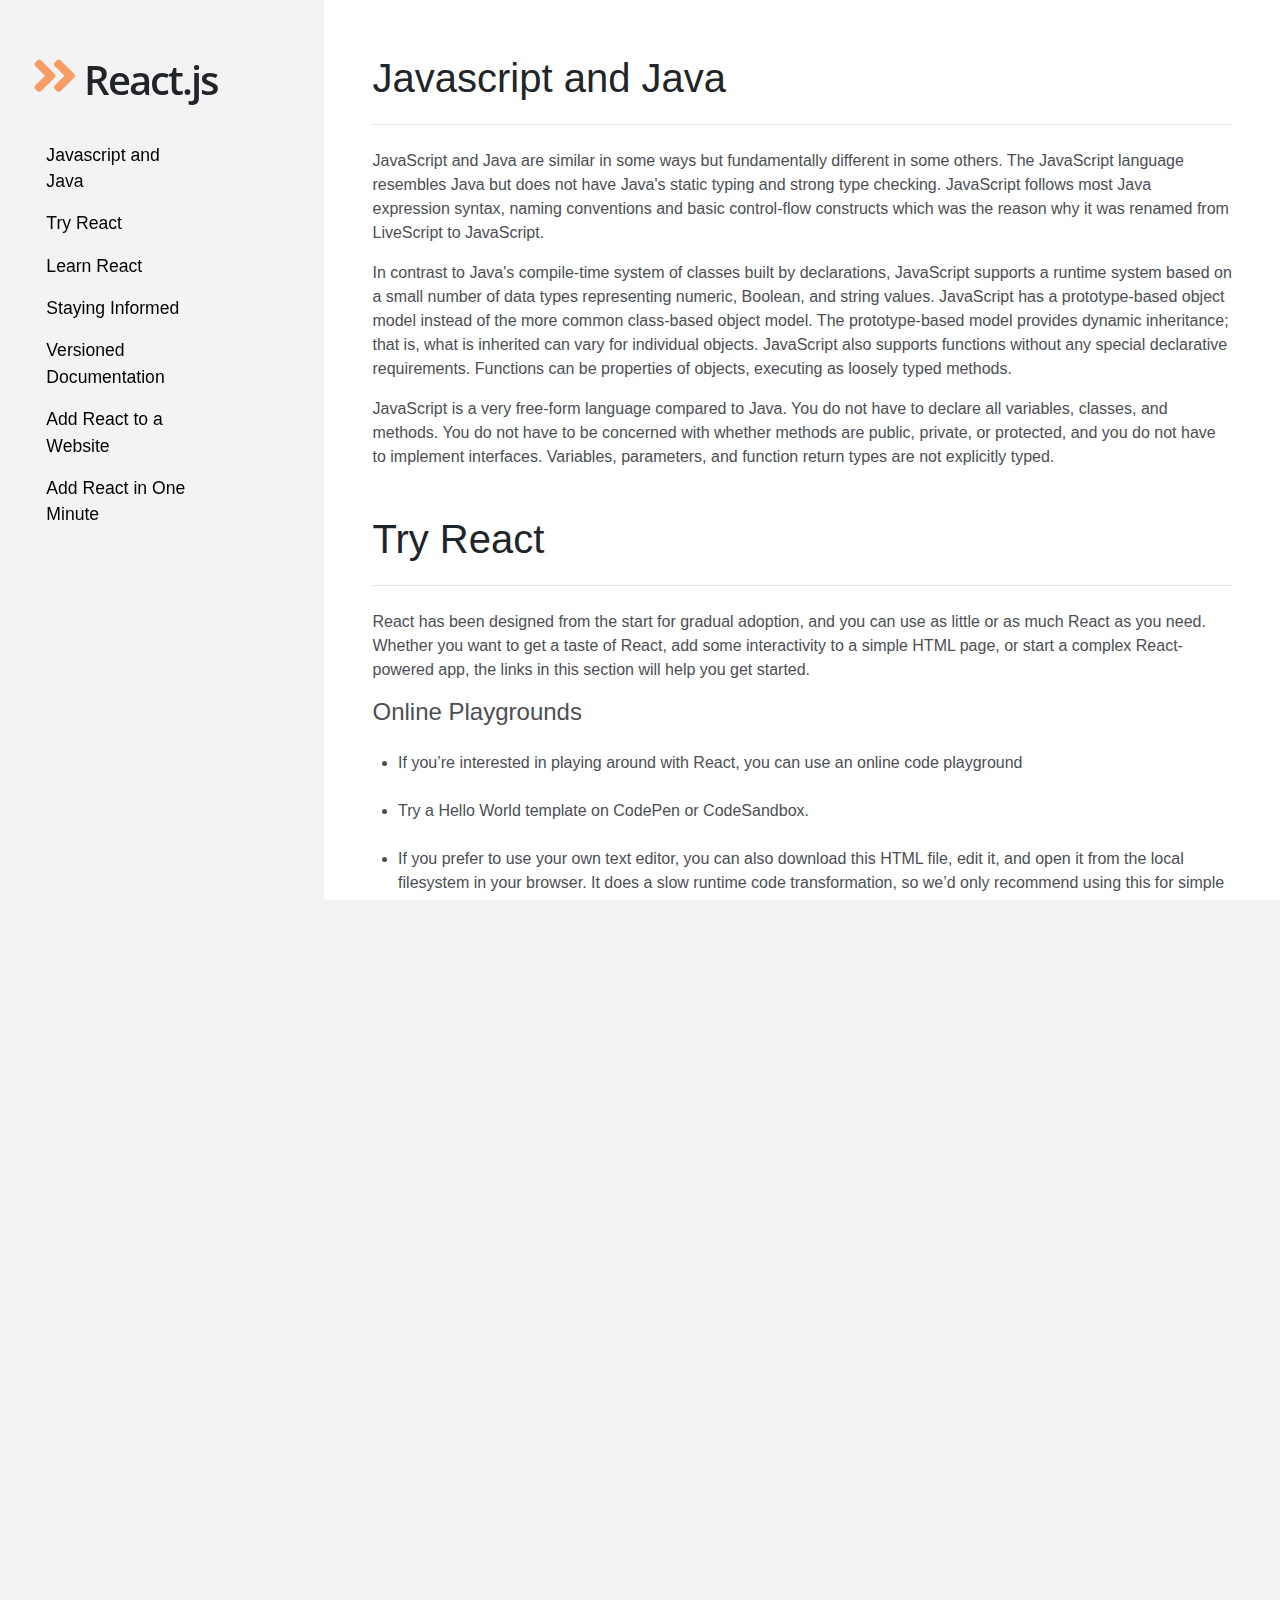
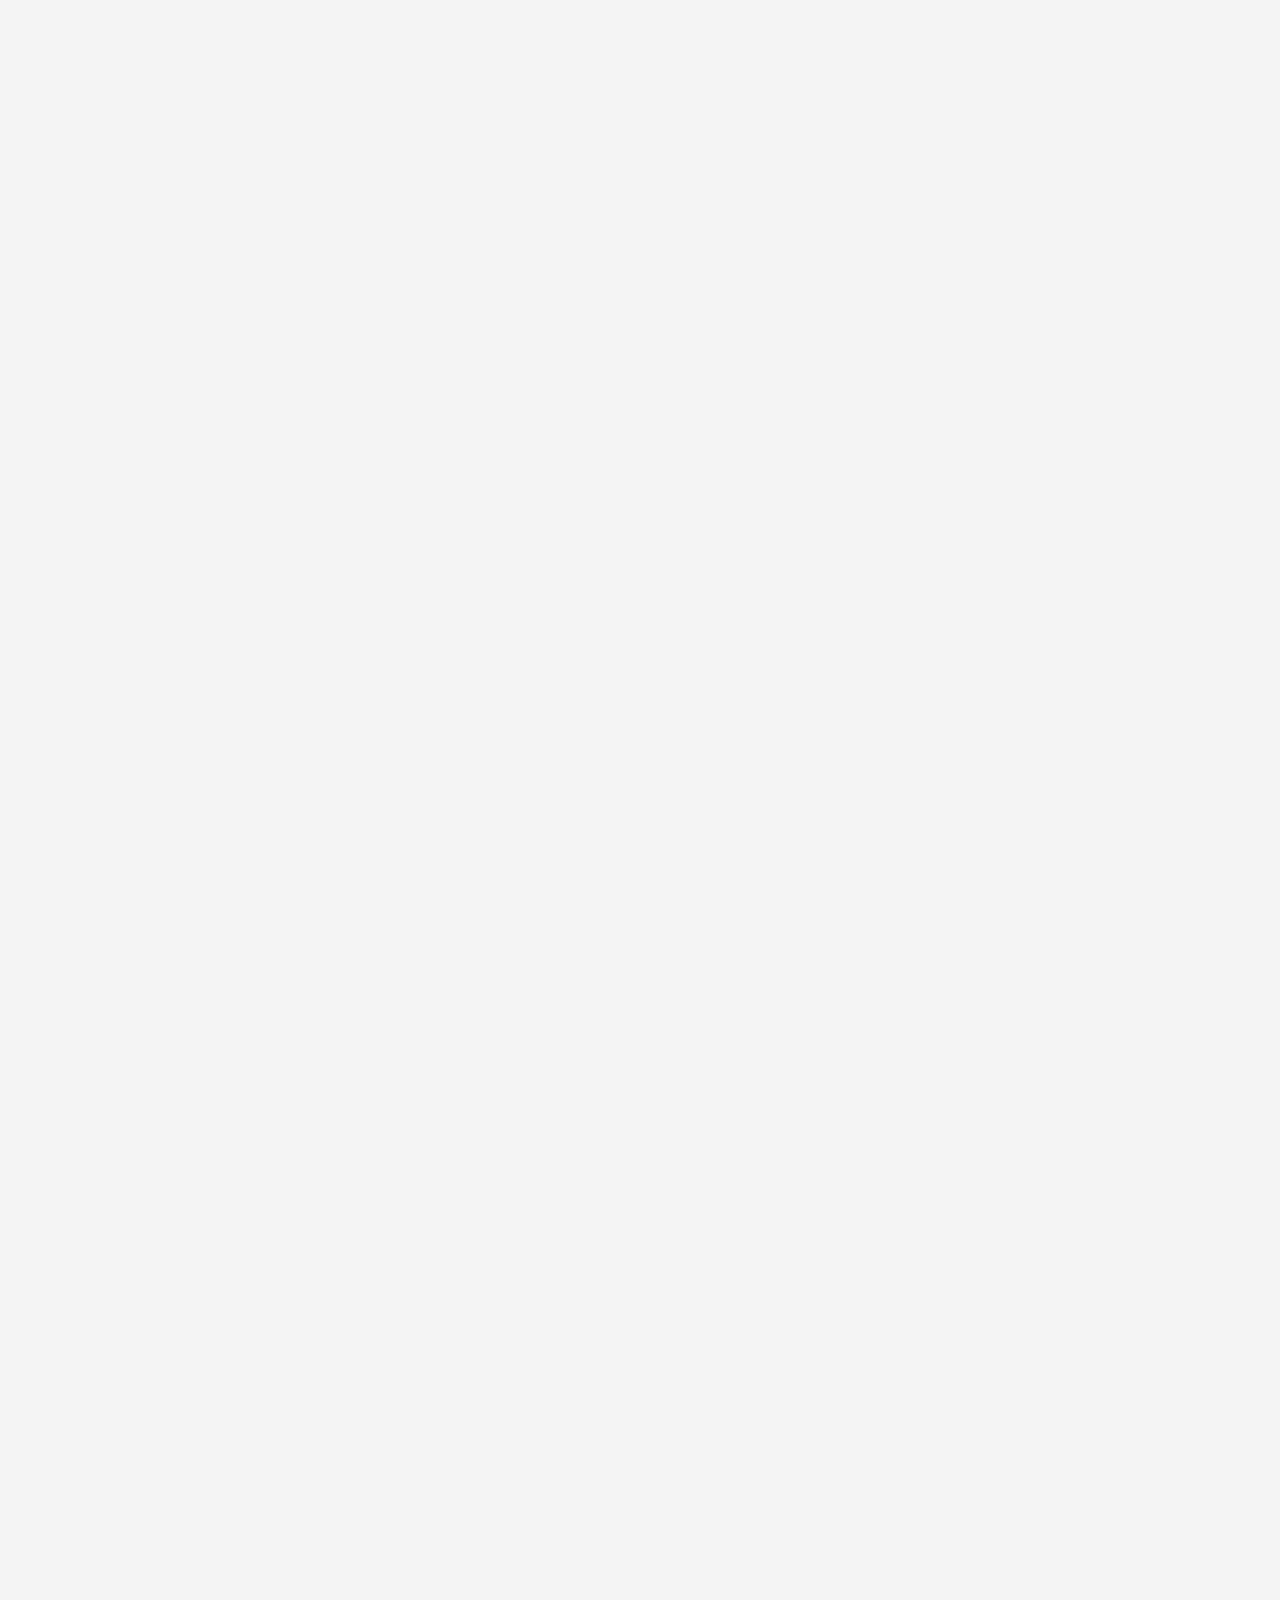
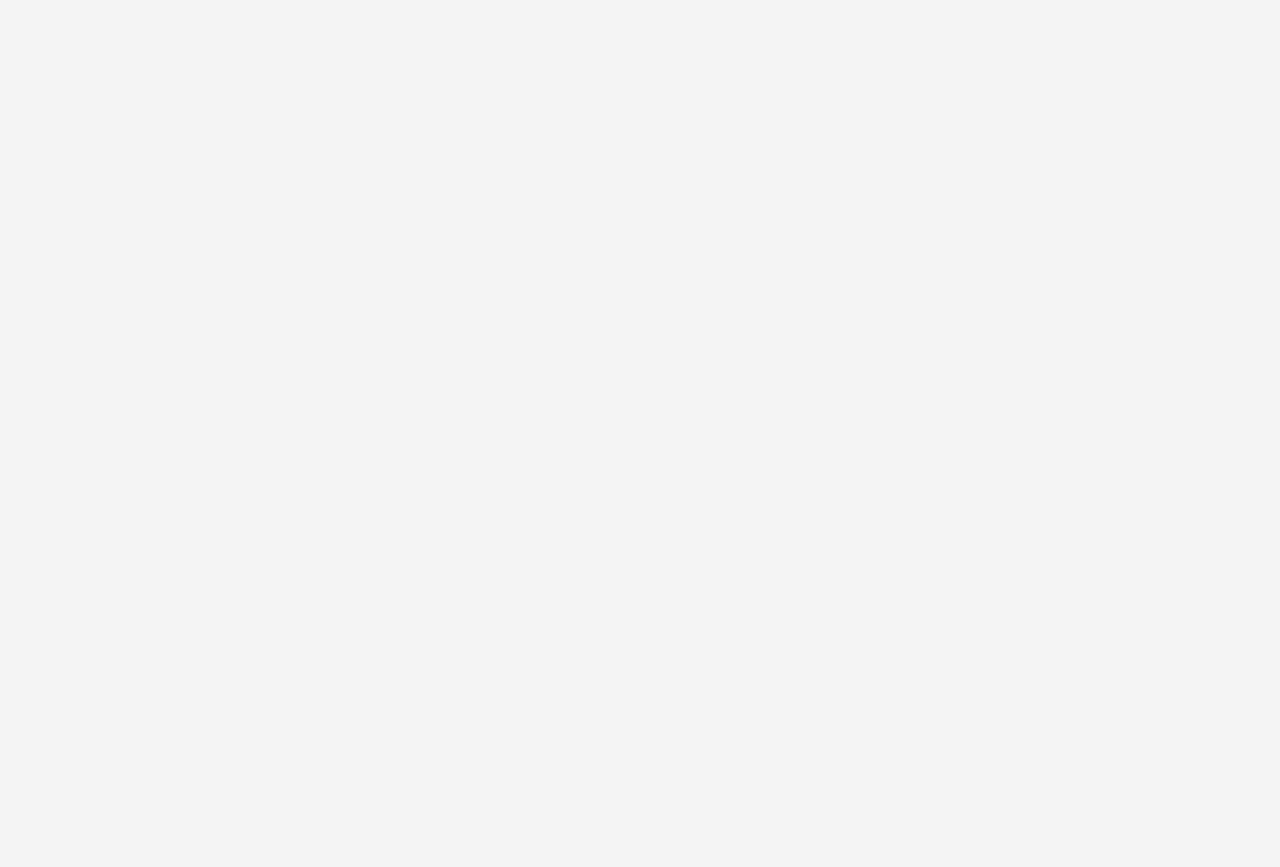
<file: fcc-4-technical-documentation-page/index.html>
<!DOCTYPE html>
<html lang="en" >

<head>
  <meta charset="UTF-8">
  <title>FCC #4: Technical Documentation Page</title>
  
  
  <link rel='stylesheet' href='https://use.fontawesome.com/releases/v5.0.13/css/all.css'>
<link rel='stylesheet' href='https://stackpath.bootstrapcdn.com/bootstrap/4.1.2/css/bootstrap.min.css'>

      <link rel="stylesheet" href="css/style.css">

  
</head>

<body>

  <html lang="en">

<head>
  <title>FCC: Technical Documentation Page</title>
  <meta charset="utf-8">
  <meta name="viewport" content="width=device-width, initial-scale=1, shrink-to-fit=no">

    <script src="https://cdn.freecodecamp.org/testable-projects-fcc/v1/bundle.js"></script>

</head>

<body>
  <div class="page-wrap">
    <div class="row">
      <div class="col-xl-2 col-lg-3 col-md-4 col-sm-5">
        <nav id="navbar" class="navbar-movil navbar-expand-sm">
          <header class="title"><i class="fas fa-angle-double-right"></i>React.js</header>
          <button class="navbar-toggler" type="button" data-toggle="collapse" data-target="#navMini" aria-controls="navMini" aria-expanded="false" aria-label="Toggle navigation">

            <span class="navbar-toggler-icon"><i class="fas fa-bars"></i></span>
</button>
          <div class="collapse navbar-collapse" id="navMini">
            <ul class="nav flex-column mt-4">
              <li class="nav-item"><a class="nav-link" href="#Javascript_and_Java">Javascript and Java</a></li>
              <li class="nav-item"><a class="nav-link" href="#Try_React">Try React</a></li>
              <li class="nav-item"><a class="nav-link" href="#Learn_React">Learn React</a></li>
              <li class="nav-item"><a class="nav-link" href="#Staying_Informed">Staying Informed</a></li>
              <li class="nav-item"><a class="nav-link" href="#Versioned_Documentation">Versioned Documentation</a></li>
              <li class="nav-item"><a class="nav-link" href="#Add_React_to_a_Website">Add React to a Website</a></li>
              <li class="nav-item"><a class="nav-link" href="#Add_React_in_One_Minute">Add React in One Minute</a></li>
          </div>
        </nav>
        <section class="footer-wrap">

        </section>
      </div>
      <div class="col-xl-10 col-lg-9 col-md-8 col-sm-7">
        <main id="main-doc">
          <section class="main-section" id="Javascript_and_Java">
            <header>Javascript and Java</header>
            <hr>
            <article>
             <p>JavaScript and Java are similar in some ways but fundamentally different in some others. The JavaScript language resembles Java but does not have Java's static typing and strong type checking. JavaScript follows most Java expression syntax, naming conventions and basic control-flow constructs which was the reason why it was renamed from LiveScript to JavaScript.</p>

<p>In contrast to Java's compile-time system of classes built by declarations, JavaScript supports a runtime system based on a small number of data types representing numeric, Boolean, and string values. JavaScript has a prototype-based object model instead of the more common class-based object model. The prototype-based model provides dynamic inheritance; that is, what is inherited can vary for individual objects. JavaScript also supports functions without any special declarative requirements. Functions can be properties of objects, executing as loosely typed methods.</p>

<p>JavaScript is a very free-form language compared to Java. You do not have to declare all variables, classes, and methods. You do not have to be concerned with whether methods are public, private, or protected, and you do not have to implement interfaces. Variables, parameters, and function return types are not explicitly typed.</p>
            </article>
          </section>
          <section class="main-section" id="Try_React">
            <header>Try React</header>
            <hr>
            <article>
              <p>React has been designed from the start for gradual adoption, and you can use as little or as much React as you need. Whether you want to get a taste of React, add some interactivity to a simple HTML page, or start a complex React-powered app, the links in this section will help you get started.</p>
              <h4>Online Playgrounds</h4>
              <li>If you’re interested in playing around with React, you can use an online code playground</li>
              <li>Try a Hello World template on CodePen or CodeSandbox.</li>
<li>If you prefer to use your own text editor, you can also download this HTML file, edit it, and open it from the local filesystem in your browser. It does a slow runtime code transformation, so we’d only recommend using this for simple demos.</li></p>
 <br />             
<h4>Add React to a Website</h4>
              <li>You can add React to an HTML page in one minute. You can then either gradually expand its presence, or keep it contained to a few dynamic widgets.</li>
            </article>
          </section>
          <section class="main-section" id="Learn_React">
            <header>Learn React</header>
            <hr>
            <p>People come to React from different backgrounds and with different learning styles. Whether you prefer a more theoretical or a practical approach, we hope you’ll find this section helpful.</p>

<p>If you prefer to learn by doing, start with our practical tutorial.
If you prefer to learn concepts step by step, start with our guide to main concepts.
Like any unfamiliar technology, React does have a learning curve. With practice and some patience, you will get the hang of it.</p>
            
            <h4>First Examples</h4>
            <p><a href="https://reactjs.org/" alt="React.js">The React homepage</a> contains a few small React examples with a live editor. Even if you don’t know anything about React yet, try changing their code and see how it affects the result.</p>
            
            <h4>React for Beginners</h4>
            <li>If you feel that the React documentation goes at a faster pace than you’re comfortable with, check out <a href="https://www.taniarascia.com/getting-started-with-react/">this overview of React by Tania Rascia.</a> It introduces the most important React concepts in a detailed, beginner-friendly way. Once you’re done, give the documentation another try!</li>
            <br />
            
            <h4>React for Designers</h4>
            <li>
              If you’re coming from a design background, these resources are a great place to get started.</li>
            <br />
            <h4>JavaScript Resources</h4>
            <p>The React documentation assumes some familiarity with programming in the JavaScript language. You don’t have to be an expert, but it’s harder to learn both React and JavaScript at the same time.</p>

<p>We recommend going through this JavaScript overview to check your knowledge level. It will take you between 30 minutes and an hour but you will feel more confident learning React.</p>
          </section>
          <section class="main-section" id="Staying_Informed">
            <header>Staying Informed</header>
            <hr>
            <p>The React blog is the official source for the updates from the React team. Anything important, including release notes or deprecation notices, will be posted there first.</p>

<p>You can also follow the @reactjs account on Twitter, but you won’t miss anything essential if you only read the blog.</p>

<p>Not every React release deserves its own blog post, but you can find a detailed changelog for every release in the CHANGELOG.md file in the React repository, as well as on the Releases page.</p>
            
            <code>if (true) {
  let y = 5;
}
console.log(y);  
// ReferenceError: y is not defined</code>
            
          </section>
          <section class="main-section" id="Versioned_Documentation">
            <header>Versioned Documentation</header>
            <hr>
            <p>This documentation always reflects the latest stable version of React. Since React 16, you can find older versions of the documentation on a separate page. Note that documentation for past versions is snapshotted at the time of the release, and isn’t being continuously updated.</p>
            
            <code>if (true) {
  let y = 5;
}
console.log(y);  
// ReferenceError: y is not defined</code>
            
          </section>
          <section class="main-section" id="Add_React_to_a_Website">
            <header>Add React to a Website</header>
            <hr>
            <i><h4>Use as little or as much React as you need.</h4></i>
            <br />
 <p>React has been designed from the start for gradual adoption, and you can use as little or as much React as you need. Perhaps you only want to add some “sprinkles of interactivity” to an existing page. React components are a great way to do that.</p>
            
<code>if (true) {
  let y = 5;
}
console.log(y);  
// ReferenceError: y is not defined</code>
            
<p>The majority of websites aren’t, and don’t need to be, single-page apps. With a few lines of code and no build tooling, try React in a small part of your website. You can then either gradually expand its presence, or keep it contained to a few dynamic widgets.</p>
            
            <code>if (true) {
  let y = 5;
}
console.log(y);  
// ReferenceError: y is not defined</code>
            
          </section>
          <section class="main-section" id="Add_React_in_One_Minute">
            <header>Add React in One Minute</header>
            <hr>
            <p>In this section, we will show how to add a React component to an existing HTML page. You can follow along with your own website, or create an empty HTML file to practice.</p>

<p>There will be no complicated tools or install requirements — to complete this section, you only need an internet connection, and a minute of your time.</p>
            <br />
            First, open the HTML page you want to edit. Add an empty < div > tag to mark the spot where you want to display something with React. For example:
            <code>if (true) {
  let y = 5;
}
console.log(y);  
// ReferenceError: y is not defined</code>
          </section>
        </main>
      </div>
    </div>
  </div>
  
</body>

</html>
  
  

    <script  src="js/index.js"></script>




</body>

</html>
</file>
<file: fcc-4-technical-documentation-page/css/style.css>
@import url('https://fonts.googleapis.com/css?family=Open+Sans');
* {
    margin: 0;
    padding: 0;
    box-sizing: border-box;
  }
html, body {
    background-color: rgb(243, 243, 243);
    width: 100%;
    height: 100%;
    min-width: 300px;
    line-height: 1.5;
    overflow-x: hidden;
}

a {
  color: grey;
}

a:hover {
  color: #f89c66;
}

pre {
  display: block;
  font-family: monospace;
  white-space: pre;
  margin: 1em 0;
}

.padding{
    padding-top: 1em;
    padding-bottom: 3em;
}
#navbar{
    min-width: 300px;
    width: 330px;
    position: fixed;
}
header{
    font-size: 2.5em;
    font-weight: 450;
}
hr{
    padding-bottom: .5em;
}
#navbar .title{
    text-align: left;
    font-size: 2.5em;
    padding-top: 15%;
    margin-left: 0.8em;
    font-weight: 600;
    letter-spacing: -2px;
    font-family: 'Open Sans', sans-serif;
}
#navbar i{
    color: #f89c66;
    font-size: 1.3em;
    margin-right: 0.15em; 
}
#navbar li{
    margin: 0 13%;
    font-size: 1.1em;
}
.nav-link{
    color: #000;
    font-weight: 400;
}
.nav-link:hover{
    color: #f89c66;
}

#main-doc{
    padding: 3em 3em 3em;
    background-color: white;
}
.main-section{
    margin-bottom: 2.5em;
}
.main-section article{
    color: #4d4e53;
    line-height: 1.5;
}
.main-section li{
    margin-left: 1.6em;
    margin-top: 1.5em;
}
code{
    display:block;
    text-align: left;
    white-space: pre;
    line-height: 2;
    background-color: #3d3d3d;
    padding:15px;
    margin:10px;
    color: #f89c66;
    border-radius:15px;
}
@media only screen and (max-width: 1680px){
    #main-doc{
        margin-left: 10%;
    }
}
@media only screen and (max-width: 575px){
    #main-doc{
        margin: 0 5%;
    }
    #navbar{
        width: 100%;
        position: relative;
    }
    .navbar-movil{
        display: flex;
        flex-wrap: wrap;
        align-items: center;
        justify-content: space-between;
        padding: 5% 5% 3% 5%;
    }
    .navbar-toggler {
        color: #f89c66;
        border-color: #565656; 
    }
    .navbar-toggler-icon {
        padding: 1px 4px;
        font-weight: 300;
    }
    #navbar .title{
        font-size: 2.5em;
        padding-top: 0%;
        padding-left: 2%; 
    }
    #navbar li{
        margin: 0 13%;
    }
    #navbar i{
        margin-right: .15em; 
        color: #f89c66;
    }
}
</file>
